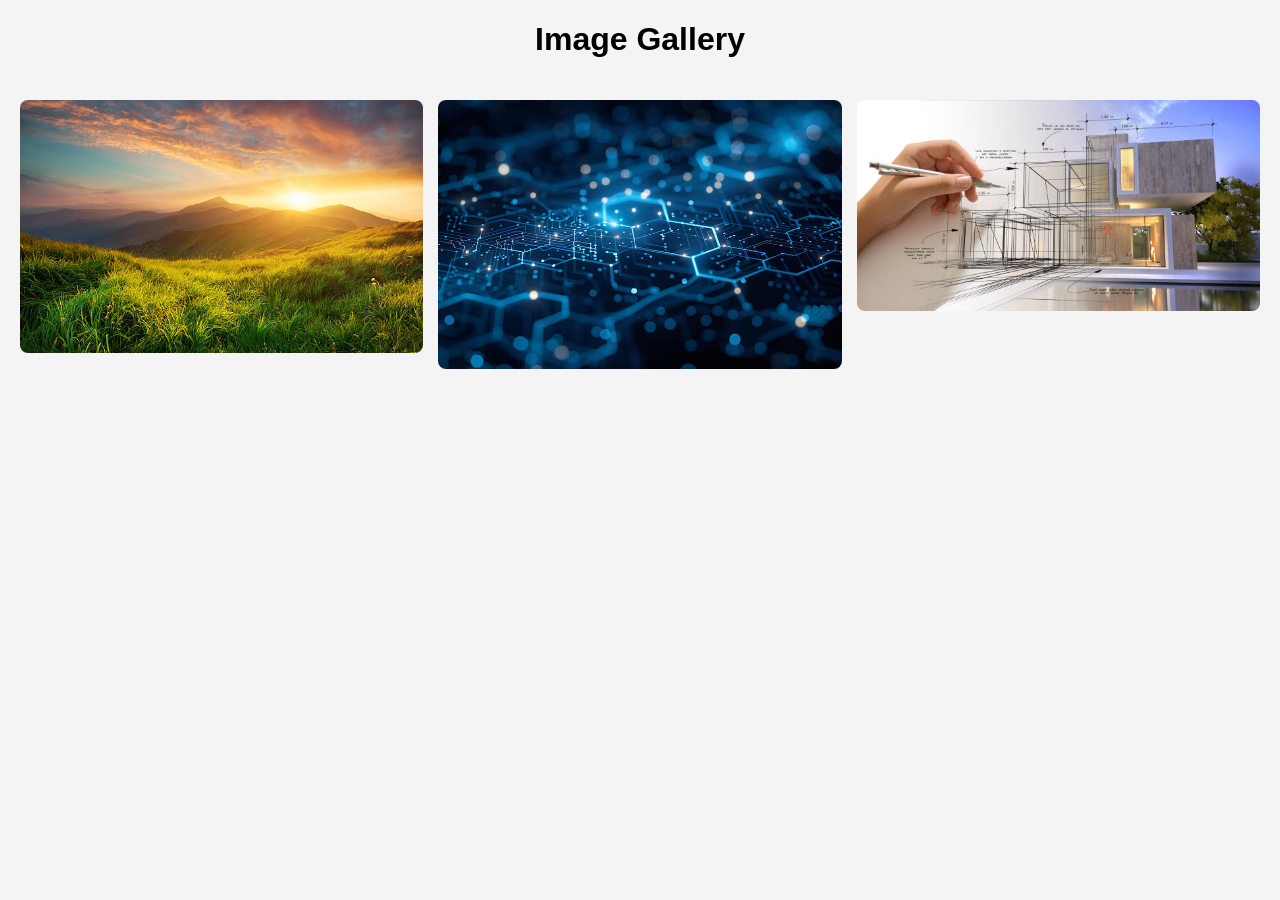
<file: codealpha_Image Gallery/index.html>
<!DOCTYPE html>
<html lang="en">
<head>
    <meta charset="UTF-8">
    <meta name="viewport" content="width=device-width, initial-scale=1.0">
    <title>Image Gallery</title>
    <link rel="stylesheet" href="style.css">
</head>
<body>

    <div class="gallery-container">
        <h1>Image Gallery</h1>
        <div class="gallery-grid" id="gallery">
            <!-- Replace src with your image links -->
            <img src="istockphoto-517188688-612x612.jpg" alt="Nature" class="gallery-item">
            <img src="blue-background-with-grid-that-says-blue_1045163-16644.avif" alt="Tech" class="gallery-item">
            <img src="istockphoto-1063723682-612x612.jpg" alt="Architecture" class="gallery-item">
        </div>
    </div>

    <!-- Lightbox -->
    <div id="lightbox" class="lightbox">
        <span class="close">&times;</span>
        <button class="prev">&#10094;</button>
        <img class="lightbox-content" id="lightbox-img">
        <button class="next">&#10095;</button>
    </div>

    <script src="script.js"></script>
</body>
</html>
</file>
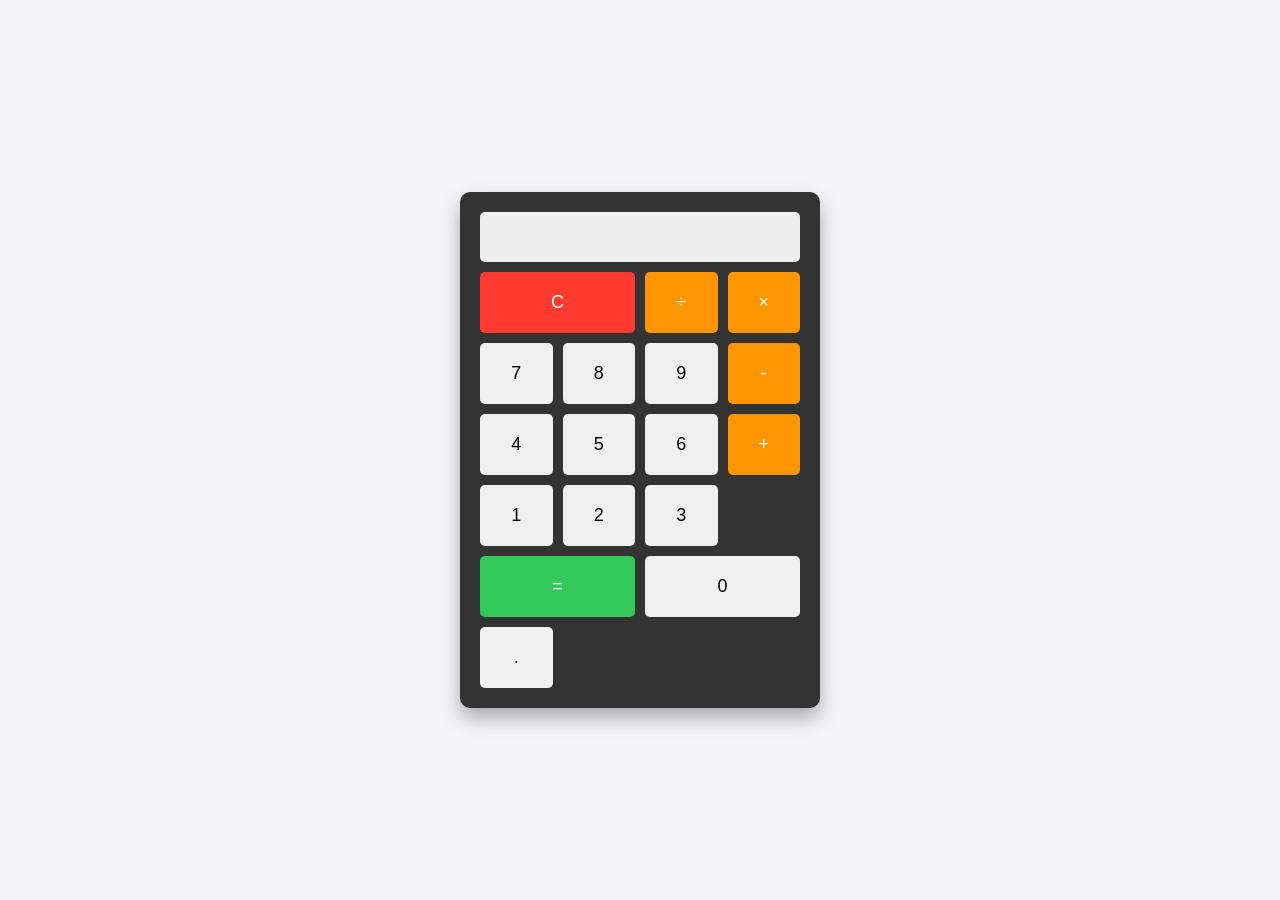
<file: codealpha_calculator/calculator.html>
<!DOCTYPE html>
<html lang="en">
<head>
    <meta charset="UTF-8">
    <meta name="viewport" content="width=device-width, initial-scale=1.0">
    <title>Basic Calculator</title>
    <style>
        body { font-family: sans-serif; display: flex; justify-content: center; align-items: center; height: 100vh; background-color: #f4f4f9; margin: 0; }
        .calculator { background: #333; padding: 20px; border-radius: 10px; box-shadow: 0 10px 20px rgba(0,0,0,0.3); width: 320px; }
        #display { width: 100%; height: 50px; font-size: 24px; text-align: right; margin-bottom: 10px; padding: 10px; box-sizing: border-box; border: none; border-radius: 5px; background: #eee; }
        .buttons { display: grid; grid-template-columns: repeat(4, 1fr); gap: 10px; }
        button { padding: 20px; font-size: 18px; border: none; border-radius: 5px; cursor: pointer; transition: background 0.2s; }
        button:hover { background: #ddd; }
        .operator { background: #ff9500; color: white; }
        .operator:hover { background: #e08600; }
        .clear { background: #ff3b30; color: white; grid-column: span 2; }
        .equal { background: #34c759; color: white; grid-column: span 2; }
    </style>
</head>
<body>

<div class="calculator">
    <input type="text" id="display" disabled>
    <div class="buttons">
        <button class="clear" onclick="clearDisplay()">C</button>
        <button class="operator" onclick="appendToDisplay('/')">÷</button>
        <button class="operator" onclick="appendToDisplay('*')">×</button>
        
        <button onclick="appendToDisplay('7')">7</button>
        <button onclick="appendToDisplay('8')">8</button>
        <button onclick="appendToDisplay('9')">9</button>
        <button class="operator" onclick="appendToDisplay('-')">-</button>
        
        <button onclick="appendToDisplay('4')">4</button>
        <button onclick="appendToDisplay('5')">5</button>
        <button onclick="appendToDisplay('6')">6</button>
        <button class="operator" onclick="appendToDisplay('+')">+</button>
        
        <button onclick="appendToDisplay('1')">1</button>
        <button onclick="appendToDisplay('2')">2</button>
        <button onclick="appendToDisplay('3')">3</button>
        <button class="equal" onclick="calculate()">=</button>
        
        <button onclick="appendToDisplay('0')" style="grid-column: span 2;">0</button>
        <button onclick="appendToDisplay('.')">.</button>
    </div>
</div>

<script>
    const display = document.getElementById('display');

    function appendToDisplay(input) {
        display.value += input;
    }

    function clearDisplay() {
        display.value = "";
    }

    function calculate() {
        try {
            display.value = eval(display.value);
        } catch (error) {
            display.value = "Error";
        }
    }

    document.addEventListener('keydown', (event) => {
        const key = event.key;
        if (/[0-9]/.test(key) || ['+', '-', '*', '/', '.'].includes(key)) appendToDisplay(key);
        if (key === 'Enter') calculate();
        if (key === 'Escape') clearDisplay();
        if (key === 'Backspace') display.value = display.value.slice(0, -1);
    });
</script>

</body>
</html>
</file>
<file: codealpha_Image Gallery/style.css>
body { font-family: sans-serif; margin: 0; background: #f4f4f4; text-align: center; }

.gallery-grid {
    display: grid;
    grid-template-columns: repeat(auto-fit, minmax(250px, 1fr));
    gap: 15px;
    padding: 20px;
}

.gallery-item {
    width: 100%;
    cursor: pointer;
    transition: transform 0.3s ease, filter 0.3s ease;
    border-radius: 8px;
}

/* Hover Effect */
.gallery-item:hover {
    transform: scale(1.05);
    filter: brightness(80%);
}

/* Lightbox Styles */
.lightbox {
    display: none;
    position: fixed;
    z-index: 1000;
    top: 0; left: 0;
    width: 100%; height: 100%;
    background: rgba(0,0,0,0.9);
    justify-content: center;
    align-items: center;
}

.lightbox-content { max-width: 80%; max-height: 80%; border: 3px solid white; }

.close, .prev, .next {
    position: absolute;
    color: white;
    font-size: 40px;
    cursor: pointer;
    background: none; border: none;
}

.close { top: 20px; right: 40px; }
.prev { left: 20px; }
.next { right: 20px; }
</file>
